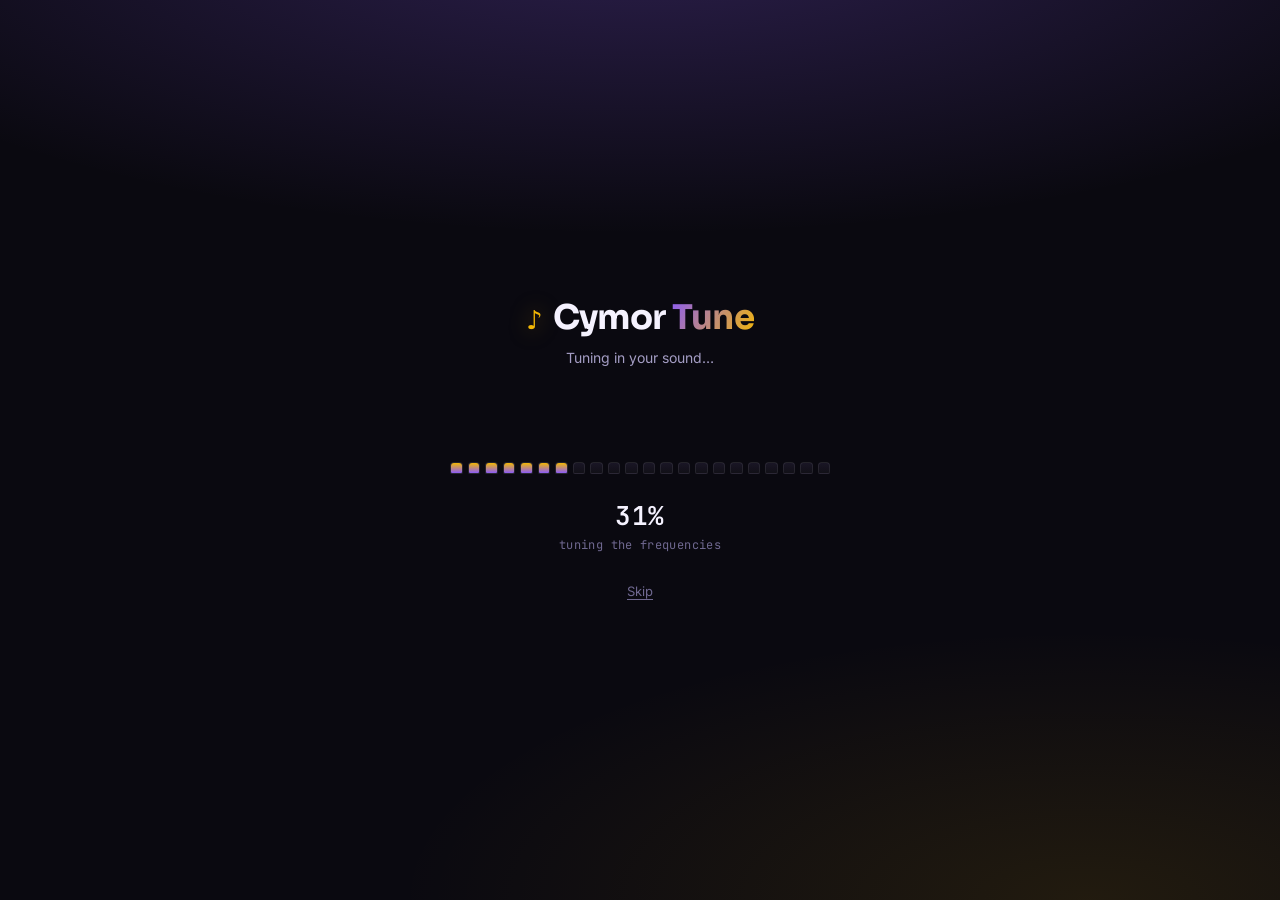
<file: index.html>
<!DOCTYPE html>
<html lang="en">
<head>
<meta charset="UTF-8" />
<meta name="viewport" content="width=device-width, initial-scale=1.0, viewport-fit=cover" />
<title>Cymor Tune</title>
<meta name="description" content="Stream and download music, powered by Cymor Tech Services." />
<meta name="theme-color" content="#0A0910" />
<link rel="manifest" href="manifest.json" />
<link rel="icon" href="data:image/svg+xml,<svg xmlns=%22http://www.w3.org/2000/svg%22 viewBox=%220 0 100 100%22><text y=%22.9em%22 font-size=%2290%22>🎵</text></svg>" />
<link rel="preconnect" href="https://fonts.googleapis.com" />
<link rel="preconnect" href="https://fonts.gstatic.com" crossorigin />
<link href="https://fonts.googleapis.com/css2?family=Sora:wght@500;600;700;800&family=Inter:wght@400;500;600&family=JetBrains+Mono:wght@400;500;600&display=swap" rel="stylesheet" />
<link rel="stylesheet" href="style.css" />
</head>
<body>

<!-- ============================= LANDING / LOADER (5s) ============================= -->
<section id="landing" class="landing">
  <div class="notes-field" id="notesField" aria-hidden="true"></div>

  <div class="landing-content">
    <div class="brand">
      <span class="brand-mark">♪</span>
      <h1 class="brand-name">Cymor <em>Tune</em></h1>
    </div>
    <p class="brand-tagline">Tuning in your sound&hellip;</p>

    <div class="key-loader" id="keyLoader" role="progressbar" aria-valuemin="0" aria-valuemax="100" aria-valuenow="0">
      <div class="keys" id="keysRow"></div>
    </div>

    <div class="loader-readout">
      <span class="loader-percent" id="loaderPercent">00%</span>
      <span class="loader-label" id="loaderLabel">warming up the strings</span>
    </div>

    <button class="skip-btn" id="skipLoader" type="button">Skip</button>
  </div>
</section>

<!-- ============================= APP SHELL ============================= -->
<div id="app" class="app hidden">

  <!-- ---------- HOME ---------- -->
  <section id="view-home" class="view active-view">
    <header class="topbar">
      <div class="topbar-brand">
        <span class="topbar-mark">♪</span>
        <span>Cymor Tune</span>
      </div>
    </header>

    <div class="search-wrap">
      <form id="searchForm" class="search-bar" autocomplete="off">
        <svg class="search-icon" viewBox="0 0 24 24" width="18" height="18" fill="none" stroke="currentColor" stroke-width="2"><circle cx="11" cy="11" r="7"/><line x1="21" y1="21" x2="16.65" y2="16.65"/></svg>
        <input id="searchInput" type="text" placeholder="Search a song, artist, or paste a link…" required />
      </form>
      <div id="suggestBox" class="suggest-box hidden"></div>
    </div>

    <div class="chip-section">
      <div class="chip-section-head">
        <h3>Recent Searches</h3>
        <button id="clearRecentsInline" class="chip-clear-link" type="button">clear</button>
      </div>
      <div id="recentsRow" class="chip-row"></div>
    </div>

    <div class="chip-section">
      <h3>Browse Categories</h3>
      <div id="categoriesRow" class="chip-row"></div>
    </div>

    <div class="results-heading" id="resultsHeading">
      <h3>Results</h3>
    </div>

    <div id="homeContent" class="home-content">
      <div class="empty-state">
        <span class="empty-glyph">♫</span>
        <p>Search any song, artist, or YouTube link — or tap a category to start exploring.</p>
      </div>
    </div>
  </section>

  <!-- ---------- DOWNLOADS ---------- -->
  <section id="view-downloads" class="view">
    <header class="topbar"><div class="topbar-brand"><span>Downloads</span></div></header>
    <div id="downloadsList" class="list-content">
      <div class="empty-state">
        <span class="empty-glyph">⬇</span>
        <p>Nothing downloaded yet. Tracks you save will show up here.</p>
      </div>
    </div>
  </section>

  <!-- ---------- LIBRARY ---------- -->
  <section id="view-library" class="view">
    <header class="topbar"><div class="topbar-brand"><span>Library</span></div></header>
    <div id="libraryList" class="list-content">
      <div class="empty-state">
        <span class="empty-glyph">♥</span>
        <p>Your library is empty. Tap the heart on any track to save it here.</p>
      </div>
    </div>
  </section>

  <!-- ---------- SETTINGS ---------- -->
  <section id="view-settings" class="view">
    <header class="topbar"><div class="topbar-brand"><span>Settings</span></div></header>
    <div class="settings-content">

      <div class="settings-card">
        <h3>Appearance</h3>
        <div class="settings-row">
          <span>Theme</span>
          <div class="theme-toggle" id="themeToggle">
            <button class="theme-opt active" data-theme="dark" type="button">Dark</button>
            <button class="theme-opt" data-theme="light" type="button">Light</button>
          </div>
        </div>
      </div>

      <div class="settings-card">
        <h3>Library &amp; Data</h3>
        <button class="settings-action" id="clearLibraryBtn" type="button">
          <span>Clear Library</span>
          <span class="settings-action-hint">Remove all saved tracks</span>
        </button>
        <button class="settings-action" id="clearDownloadsBtn" type="button">
          <span>Clear Downloads History</span>
          <span class="settings-action-hint">Files stay on device, only the list clears</span>
        </button>
        <button class="settings-action" id="clearRecentsBtn" type="button">
          <span>Clear Recent Searches</span>
          <span class="settings-action-hint">Reset your search history</span>
        </button>
      </div>

      <div class="settings-card">
        <h3>About App</h3>
        <div class="settings-row"><span>App</span><span>Cymor Tune</span></div>
        <div class="settings-row"><span>Version</span><span>v1.0</span></div>
        <p class="about-footnote">Stream and download music, powered by Cymor Tech Services.</p>
      </div>

      <div class="settings-card about-card">
        <h3>Credits</h3>
        <div class="settings-row"><span>Developer</span><span>Legendary Smiley Cymor</span></div>
        <div class="settings-row"><span>Idea by</span><span>Joyce</span></div>
        <p class="about-footnote">Built by Cymor Tech Services &mdash; Nairobi, Kenya.</p>
      </div>

    </div>
  </section>

  <!-- ---------- BOTTOM NAV ---------- -->
  <nav class="bottom-nav">
    <button class="nav-btn active" data-view="home" type="button">
      <svg viewBox="0 0 24 24" width="22" height="22" fill="none" stroke="currentColor" stroke-width="2"><path d="M3 11l9-8 9 8"/><path d="M5 10v10h14V10"/></svg>
      <span>Home</span>
    </button>
    <button class="nav-btn" data-view="downloads" type="button">
      <svg viewBox="0 0 24 24" width="22" height="22" fill="none" stroke="currentColor" stroke-width="2"><path d="M12 3v12"/><path d="M7 11l5 5 5-5"/><path d="M5 21h14"/></svg>
      <span>Downloads</span>
    </button>
    <button class="nav-btn" data-view="library" type="button">
      <svg viewBox="0 0 24 24" width="22" height="22" fill="none" stroke="currentColor" stroke-width="2"><rect x="3" y="4" width="4" height="16"/><rect x="10" y="8" width="4" height="12"/><rect x="17" y="2" width="4" height="18"/></svg>
      <span>Library</span>
    </button>
    <button class="nav-btn" data-view="settings" type="button">
      <svg viewBox="0 0 24 24" width="22" height="22" fill="none" stroke="currentColor" stroke-width="2"><circle cx="12" cy="12" r="3"/><path d="M19.4 15a1.65 1.65 0 00.33 1.82l.06.06a2 2 0 11-2.83 2.83l-.06-.06a1.65 1.65 0 00-1.82-.33 1.65 1.65 0 00-1 1.51V21a2 2 0 01-4 0v-.09A1.65 1.65 0 009 19.4a1.65 1.65 0 00-1.82.33l-.06.06a2 2 0 11-2.83-2.83l.06-.06A1.65 1.65 0 004.6 15a1.65 1.65 0 00-1.51-1H3a2 2 0 010-4h.09A1.65 1.65 0 004.6 9a1.65 1.65 0 00-.33-1.82l-.06-.06a2 2 0 112.83-2.83l.06.06A1.65 1.65 0 009 4.6a1.65 1.65 0 001-1.51V3a2 2 0 014 0v.09a1.65 1.65 0 001 1.51 1.65 1.65 0 001.82-.33l.06-.06a2 2 0 112.83 2.83l-.06.06A1.65 1.65 0 0019.4 9a1.65 1.65 0 001.51 1H21a2 2 0 010 4h-.09a1.65 1.65 0 00-1.51 1z"/></svg>
      <span>Settings</span>
    </button>
  </nav>
</div>

<!-- ============================= OVERLAY (search / resolve / download progress) ============================= -->
<div id="overlay" class="overlay hidden">
  <div class="overlay-card">
    <div class="mini-eq" id="miniEq"></div>
    <p class="overlay-text" id="overlayText">Searching&hellip;</p>
  </div>
</div>

<!-- ============================= TOAST ============================= -->
<div id="toast" class="toast hidden"></div>

<!-- ============================= AUDIO PLAYER (Spotify-style) ============================= -->
<div id="audioPlayer" class="audio-player hidden">
  <div class="audio-player-backdrop" id="audioPlayerBackdrop"></div>
  <div class="audio-player-content">
    <div class="audio-player-topbar">
      <button id="audioPlayerClose" class="icon-btn" aria-label="Minimize player">
        <svg viewBox="0 0 24 24" width="22" height="22" fill="none" stroke="currentColor" stroke-width="2"><path d="M6 9l6 6 6-6"/></svg>
      </button>
      <span class="audio-player-label">Now Playing</span>
      <span style="width:22px"></span>
    </div>

    <div class="audio-player-art-wrap">
      <img id="audioPlayerArt" class="audio-player-art" alt="" />
    </div>

    <div class="audio-player-meta">
      <p id="audioPlayerTitle" class="audio-player-title">&nbsp;</p>
      <p id="audioPlayerChannel" class="audio-player-channel">&nbsp;</p>
    </div>

    <div class="audio-player-progress">
      <input id="audioSeek" class="seek-slider" type="range" min="0" max="100" value="0" />
      <div class="audio-player-times">
        <span id="audioCurrentTime">0:00</span>
        <span id="audioDuration">0:00</span>
      </div>
    </div>

    <div class="audio-player-controls">
      <button id="audioSkipBack" class="icon-btn" aria-label="Back 10 seconds">
        <svg viewBox="0 0 24 24" width="24" height="24" fill="none" stroke="currentColor" stroke-width="2"><path d="M1 4v6h6"/><path d="M3.51 15a9 9 0 102.13-9.36L1 10"/></svg>
      </button>
      <button id="audioPlayPause" class="play-circle" aria-label="Play or pause">
        <svg id="playIcon" viewBox="0 0 24 24" width="28" height="28" fill="currentColor"><path d="M8 5v14l11-7z"/></svg>
        <svg id="pauseIcon" viewBox="0 0 24 24" width="28" height="28" fill="currentColor" class="hidden"><rect x="6" y="5" width="4" height="14"/><rect x="14" y="5" width="4" height="14"/></svg>
      </button>
      <button id="audioSkipFwd" class="icon-btn" aria-label="Forward 10 seconds">
        <svg viewBox="0 0 24 24" width="24" height="24" fill="none" stroke="currentColor" stroke-width="2"><path d="M23 4v6h-6"/><path d="M20.49 15a9 9 0 11-2.12-9.36L23 10"/></svg>
      </button>
    </div>

    <button id="audioDownloadBtn" class="download-cta">
      <svg viewBox="0 0 24 24" width="18" height="18" fill="none" stroke="currentColor" stroke-width="2"><path d="M12 3v12"/><path d="M7 11l5 5 5-5"/><path d="M5 21h14"/></svg>
      Download MP3
    </button>

    <audio id="audioEl" preload="metadata"></audio>
  </div>
</div>

<!-- ============================= VIDEO PLAYER (YouTube-style) ============================= -->
<div id="videoPlayer" class="video-player hidden">
  <div class="video-player-topbar">
    <button id="videoPlayerClose" class="icon-btn light" aria-label="Close video">
      <svg viewBox="0 0 24 24" width="24" height="24" fill="none" stroke="currentColor" stroke-width="2"><path d="M18 6L6 18"/><path d="M6 6l12 12"/></svg>
    </button>
    <span id="videoPlayerTitle" class="video-player-title">&nbsp;</span>
    <button id="videoFullscreenBtn" class="icon-btn light" aria-label="Fullscreen">
      <svg viewBox="0 0 24 24" width="20" height="20" fill="none" stroke="currentColor" stroke-width="2"><path d="M8 3H5a2 2 0 00-2 2v3"/><path d="M21 8V5a2 2 0 00-2-2h-3"/><path d="M3 16v3a2 2 0 002 2h3"/><path d="M16 21h3a2 2 0 002-2v-3"/></svg>
    </button>
  </div>
  <div class="video-player-stage">
    <video id="videoEl" controls playsinline></video>
  </div>
  <button id="videoDownloadBtn" class="download-cta video-download-cta">
    <svg viewBox="0 0 24 24" width="18" height="18" fill="none" stroke="currentColor" stroke-width="2"><path d="M12 3v12"/><path d="M7 11l5 5 5-5"/><path d="M5 21h14"/></svg>
    Download MP4
  </button>
</div>

<script src="app.js"></script>
</body>
</html>
</file>
<file: style.css>
/* =========================================================================
   CYMOR TUNE — Design tokens
   Palette: near-black indigo void, violet primary, gold signature accent,
   cyan reserved for "live/streaming" pulses only.
   Type: Sora (display) / Inter (body) / JetBrains Mono (readouts, tags)
   ========================================================================= */

:root {
  --void: #0a0910;
  --void-2: #100e1a;
  --surface: rgba(30, 26, 46, 0.55);
  --surface-solid: #1a1626;
  --border-soft: rgba(255, 255, 255, 0.08);

  --violet: #8b5cf6;
  --violet-deep: #5b21b6;
  --gold: #f2b705;
  --cyan: #2dd4bf;
  --danger: #ff5c7a;

  --text: #f5f2ff;
  --text-dim: #a49dc4;
  --text-faint: #6f6890;

  --radius-lg: 22px;
  --radius-md: 14px;
  --radius-sm: 9px;

  --font-display: 'Sora', system-ui, sans-serif;
  --font-body: 'Inter', system-ui, sans-serif;
  --font-mono: 'JetBrains Mono', monospace;
}

[data-theme="light"] {
  --void: #f5f3fa;
  --void-2: #eeebf5;
  --surface: rgba(255, 255, 255, 0.65);
  --surface-solid: #ffffff;
  --border-soft: rgba(20, 10, 40, 0.09);

  --text: #201c2e;
  --text-dim: #5b5476;
  --text-faint: #8b84a8;
}

* { box-sizing: border-box; margin: 0; padding: 0; }

html, body {
  height: 100%;
  background: var(--void);
  color: var(--text);
  font-family: var(--font-body);
  -webkit-tap-highlight-color: transparent;
  overscroll-behavior: none;
  transition: background 0.3s ease, color 0.3s ease;
}

button, input, select { font-family: inherit; }
button { cursor: pointer; background: none; border: none; color: inherit; }
ul { list-style: none; }
img { display: block; max-width: 100%; }

@media (prefers-reduced-motion: reduce) {
  *, *::before, *::after { animation-duration: 0.001ms !important; animation-iteration-count: 1 !important; transition-duration: 0.001ms !important; }
}

.hidden { display: none !important; }

/* =========================================================================
   LANDING / LOADER (5s)
   ========================================================================= */

.landing {
  position: fixed;
  inset: 0;
  background:
    radial-gradient(ellipse 120% 60% at 50% -10%, rgba(139, 92, 246, 0.28), transparent 60%),
    radial-gradient(ellipse 90% 50% at 85% 100%, rgba(242, 183, 5, 0.10), transparent 60%),
    var(--void);
  overflow: hidden;
  z-index: 100;
  display: flex;
  align-items: center;
  justify-content: center;
}

.notes-field { position: absolute; inset: 0; pointer-events: none; overflow: hidden; }

.falling-note {
  position: absolute;
  top: -10%;
  color: var(--violet);
  opacity: 0.35;
  animation: fall linear infinite;
  will-change: transform;
}

@keyframes fall {
  0%   { transform: translateY(-10vh) translateX(0) rotate(0deg); }
  100% { transform: translateY(115vh) translateX(var(--drift, 20px)) rotate(30deg); }
}

.landing-content {
  position: relative;
  z-index: 1;
  width: min(88vw, 380px);
  display: flex;
  flex-direction: column;
  align-items: center;
  text-align: center;
  gap: 24px;
}

.brand { display: flex; align-items: baseline; gap: 10px; }
.brand-mark { font-size: 26px; color: var(--gold); filter: drop-shadow(0 0 10px rgba(242, 183, 5, 0.5)); }
.brand-name { font-family: var(--font-display); font-weight: 700; font-size: 34px; letter-spacing: -0.02em; }
.brand-name em {
  font-style: normal;
  background: linear-gradient(120deg, var(--violet), var(--gold));
  -webkit-background-clip: text; background-clip: text; color: transparent;
}
.brand-tagline { color: var(--text-dim); font-size: 14px; margin-top: -14px; }

.key-loader { width: 100%; height: 84px; display: flex; align-items: flex-end; }
.keys { display: flex; align-items: flex-end; gap: 5px; width: 100%; height: 100%; }
.key {
  flex: 1; min-width: 6px;
  border-radius: 4px 4px 2px 2px;
  background: linear-gradient(180deg, var(--surface-solid), rgba(255,255,255,0.03));
  border: 1px solid var(--border-soft);
  height: 14%;
  position: relative; overflow: hidden;
  transition: height 0.25s cubic-bezier(.4,0,.2,1);
}
.key::after {
  content: ''; position: absolute; inset: 0;
  background: linear-gradient(180deg, var(--gold), var(--violet));
  transform: scaleY(0); transform-origin: bottom;
  transition: transform 0.25s cubic-bezier(.4,0,.2,1);
}
.key.filled::after { transform: scaleY(1); }
.key.bounce { animation: keyBounce 0.7s ease-in-out infinite; }
@keyframes keyBounce {
  0%, 100% { height: var(--base-h, 20%); }
  50% { height: var(--peak-h, 60%); }
}

.loader-readout { display: flex; flex-direction: column; align-items: center; gap: 4px; }
.loader-percent { font-family: var(--font-mono); font-size: 26px; font-weight: 600; letter-spacing: 0.02em; }
.loader-label { font-family: var(--font-mono); font-size: 12px; color: var(--text-faint); text-transform: lowercase; letter-spacing: 0.03em; }

.skip-btn { font-size: 13px; color: var(--text-faint); text-decoration: underline; text-underline-offset: 3px; padding: 6px 10px; }
.skip-btn:active { color: var(--text-dim); }

/* =========================================================================
   APP SHELL
   ========================================================================= */

.app {
  min-height: 100vh;
  max-width: 480px;
  margin: 0 auto;
  position: relative;
  padding-bottom: 84px;
  background:
    radial-gradient(ellipse 100% 40% at 50% 0%, rgba(139, 92, 246, 0.14), transparent 60%),
    var(--void);
}

.view { display: none; min-height: 100vh; padding-bottom: 12px; }
.view.active-view { display: block; }

.topbar {
  position: sticky; top: 0; z-index: 10;
  padding: 18px 20px 12px;
  background: linear-gradient(180deg, var(--void), transparent 100%);
  backdrop-filter: blur(10px);
  border-bottom: 1px solid var(--border-soft);
}
.topbar-brand { display: flex; align-items: center; gap: 8px; font-family: var(--font-display); font-weight: 700; font-size: 20px; }
.topbar-mark { color: var(--gold); }

/* --- search --- */
.search-wrap { padding: 16px 20px 4px; position: relative; }
.search-bar {
  display: flex; align-items: center; gap: 10px;
  background: var(--surface);
  border: 1px solid var(--border-soft);
  border-radius: var(--radius-md);
  padding: 12px 14px;
  backdrop-filter: blur(8px);
}
.search-icon { color: var(--text-faint); flex-shrink: 0; }
.search-bar input { flex: 1; background: none; border: none; outline: none; color: var(--text); font-size: 15px; }
.search-bar input::placeholder { color: var(--text-faint); }

/* --- smart search suggestions --- */
.suggest-box {
  position: absolute;
  left: 20px; right: 20px; top: calc(100% - 2px);
  background: var(--surface-solid);
  border: 1px solid var(--border-soft);
  border-radius: var(--radius-md);
  overflow: hidden;
  z-index: 40;
  box-shadow: 0 16px 40px rgba(0,0,0,0.35);
}
.suggest-item {
  display: flex; align-items: center; gap: 10px;
  padding: 11px 14px;
  font-size: 13.5px;
  color: var(--text-dim);
  border-bottom: 1px solid var(--border-soft);
}
.suggest-item:last-child { border-bottom: none; }
.suggest-item:active { background: rgba(139,92,246,0.12); color: var(--text); }
.suggest-item svg { flex-shrink: 0; color: var(--text-faint); }
.suggest-item mark { background: none; color: var(--gold); font-weight: 600; }

/* --- chip sections (recents / categories) --- */
.chip-section { padding: 14px 20px 2px; }
.chip-section-head { display: flex; align-items: center; justify-content: space-between; margin-bottom: 8px; }
.chip-section h3 {
  font-family: var(--font-display); font-size: 12.5px; font-weight: 600;
  color: var(--text-faint); text-transform: uppercase; letter-spacing: 0.06em;
  margin-bottom: 8px;
}
.chip-section-head h3 { margin-bottom: 0; }
.chip-clear-link { font-size: 11px; color: var(--text-faint); text-decoration: underline; text-underline-offset: 2px; }

.chip-row {
  display: flex; gap: 8px; overflow-x: auto;
  padding-bottom: 4px;
  scrollbar-width: none;
}
.chip-row::-webkit-scrollbar { display: none; }

.chip {
  flex-shrink: 0;
  display: flex; align-items: center; gap: 6px;
  padding: 8px 14px;
  border-radius: 999px;
  background: var(--surface);
  border: 1px solid var(--border-soft);
  font-size: 12.5px;
  color: var(--text-dim);
  white-space: nowrap;
  backdrop-filter: blur(6px);
}
.chip:active { background: rgba(139,92,246,0.16); }
.chip.category { border-color: rgba(139,92,246,0.25); }
.chip.recent { padding-right: 8px; }
.chip-remove { color: var(--text-faint); font-size: 13px; padding: 0 2px; }

.results-heading { padding: 18px 20px 4px; }
.results-heading h3 {
  font-family: var(--font-display); font-size: 12.5px; font-weight: 600;
  color: var(--text-faint); text-transform: uppercase; letter-spacing: 0.06em;
}

.home-content, .list-content { padding: 10px 20px 20px; }

/* --- empty states --- */
.empty-state {
  display: flex; flex-direction: column; align-items: center; gap: 12px;
  text-align: center; padding: 50px 24px; color: var(--text-faint);
}
.empty-glyph { font-size: 32px; color: var(--violet); opacity: 0.6; }
.empty-state p { font-size: 14px; max-width: 260px; line-height: 1.5; }

/* --- track card (roomier, two-row layout) --- */
.track-card {
  background: var(--surface);
  border: 1px solid var(--border-soft);
  border-radius: var(--radius-md);
  margin-bottom: 14px;
  padding: 14px;
  backdrop-filter: blur(8px);
}
.track-top { display: flex; gap: 12px; align-items: flex-start; }
.track-thumb {
  width: 64px; height: 64px; border-radius: var(--radius-sm);
  object-fit: cover; background: var(--surface-solid); flex-shrink: 0;
}
.track-body { flex: 1; min-width: 0; padding-top: 2px; }
.track-title {
  font-size: 14px; font-weight: 600; line-height: 1.35;
  display: -webkit-box; -webkit-line-clamp: 2; -webkit-box-orient: vertical; overflow: hidden;
}
.track-sub { font-size: 12px; color: var(--text-faint); margin-top: 4px; white-space: nowrap; overflow: hidden; text-overflow: ellipsis; }

.heart-btn {
  flex-shrink: 0;
  font-size: 18px;
  color: var(--text-faint);
  padding: 6px;
  border-radius: 999px;
}
.heart-btn.active { color: var(--gold); }
.heart-btn:active { background: rgba(255,255,255,0.06); }

.track-actions {
  display: flex; align-items: center; gap: 8px;
  margin-top: 14px;
  padding-top: 12px;
  border-top: 1px solid var(--border-soft);
  flex-wrap: wrap;
}

.action-btn {
  font-family: var(--font-mono);
  font-size: 11.5px;
  padding: 8px 12px;
  border-radius: var(--radius-sm);
  border: 1px solid var(--border-soft);
  color: var(--text-dim);
  display: flex; align-items: center; gap: 5px;
}
.action-btn:active { background: rgba(255,255,255,0.06); }
.action-btn.primary {
  background: linear-gradient(120deg, var(--violet), var(--violet-deep));
  border-color: transparent;
  color: #fff;
}

.play-menu-wrap { position: relative; }
.action-dropdown {
  position: absolute; top: calc(100% + 6px); left: 0;
  background: var(--surface-solid);
  border: 1px solid var(--border-soft);
  border-radius: var(--radius-sm);
  padding: 6px;
  display: flex; flex-direction: column; gap: 2px;
  z-index: 20; min-width: 160px;
  box-shadow: 0 12px 30px rgba(0,0,0,0.4);
}
.action-dropdown button {
  font-family: var(--font-mono); font-size: 12px;
  padding: 9px 10px; border-radius: 6px; text-align: left;
  color: var(--text-dim);
  display: flex; align-items: center; gap: 8px;
}
.action-dropdown button:active { background: rgba(139,92,246,0.18); color: var(--text); }

/* =========================================================================
   BOTTOM NAV
   ========================================================================= */

.bottom-nav {
  position: fixed; bottom: 0; left: 50%; transform: translateX(-50%);
  width: 100%; max-width: 480px;
  display: flex; justify-content: space-around;
  padding: 10px 8px calc(10px + env(safe-area-inset-bottom));
  background: rgba(16, 14, 26, 0.9);
  backdrop-filter: blur(14px);
  border-top: 1px solid var(--border-soft);
  z-index: 50;
}
[data-theme="light"] .bottom-nav { background: rgba(255,255,255,0.85); }

.nav-btn {
  display: flex; flex-direction: column; align-items: center; gap: 3px;
  color: var(--text-faint); font-size: 10.5px;
  padding: 4px 10px; border-radius: var(--radius-sm);
  transition: color 0.2s ease;
}
.nav-btn.active { color: var(--gold); }
.nav-btn.active svg { filter: drop-shadow(0 0 6px rgba(242,183,5,0.4)); }

/* =========================================================================
   SETTINGS
   ========================================================================= */

.settings-content { padding: 16px 20px 20px; display: flex; flex-direction: column; gap: 14px; }
.settings-card {
  background: var(--surface);
  border: 1px solid var(--border-soft);
  border-radius: var(--radius-md);
  padding: 16px;
  backdrop-filter: blur(8px);
}
.settings-card h3 {
  font-family: var(--font-display); font-size: 14px; color: var(--text-dim);
  margin-bottom: 10px; text-transform: uppercase; letter-spacing: 0.06em;
}
.settings-row {
  display: flex; justify-content: space-between; align-items: center;
  padding: 10px 0; border-bottom: 1px solid var(--border-soft); font-size: 14px;
}
.settings-row:last-of-type { border-bottom: none; }
.settings-row span:first-child { color: var(--text-dim); }
.about-card .settings-row span:last-child { font-weight: 500; }
.about-footnote { margin-top: 10px; font-size: 11px; color: var(--text-faint); }

.theme-toggle { display: flex; background: var(--surface-solid); border: 1px solid var(--border-soft); border-radius: 999px; padding: 3px; gap: 2px; }
.theme-opt { font-size: 12px; padding: 6px 14px; border-radius: 999px; color: var(--text-faint); }
.theme-opt.active { background: linear-gradient(120deg, var(--violet), var(--gold)); color: #0a0910; font-weight: 600; }

.settings-action {
  width: 100%;
  display: flex; flex-direction: column; align-items: flex-start; gap: 2px;
  padding: 12px 4px; border-bottom: 1px solid var(--border-soft);
  text-align: left;
}
.settings-action:last-child { border-bottom: none; }
.settings-action:active { background: rgba(255,92,122,0.06); }
.settings-action span:first-child { font-size: 14px; color: var(--danger); font-weight: 500; }
.settings-action-hint { font-size: 11px; color: var(--text-faint); }

/* =========================================================================
   OVERLAY (search / resolve / download loading)
   ========================================================================= */

.overlay {
  position: fixed; inset: 0;
  background: rgba(6, 5, 10, 0.72);
  backdrop-filter: blur(6px);
  z-index: 200;
  display: flex; align-items: center; justify-content: center;
}
.overlay-card {
  background: var(--surface-solid);
  border: 1px solid var(--border-soft);
  border-radius: var(--radius-lg);
  padding: 30px 34px;
  display: flex; flex-direction: column; align-items: center; gap: 16px;
  box-shadow: 0 20px 60px rgba(0,0,0,0.5);
}
.mini-eq { display: flex; align-items: flex-end; gap: 4px; height: 32px; }
.mini-eq span { width: 5px; border-radius: 3px; background: linear-gradient(180deg, var(--gold), var(--violet)); animation: miniBounce 0.9s ease-in-out infinite; }
.mini-eq span:nth-child(1) { animation-delay: 0s; }
.mini-eq span:nth-child(2) { animation-delay: 0.12s; }
.mini-eq span:nth-child(3) { animation-delay: 0.24s; }
.mini-eq span:nth-child(4) { animation-delay: 0.36s; }
.mini-eq span:nth-child(5) { animation-delay: 0.48s; }
@keyframes miniBounce { 0%, 100% { height: 8px; } 50% { height: 30px; } }
.overlay-text { font-family: var(--font-mono); font-size: 13px; color: var(--text-dim); text-align: center; }

/* =========================================================================
   TOAST
   ========================================================================= */

.toast {
  position: fixed; bottom: 96px; left: 50%; transform: translateX(-50%);
  background: var(--surface-solid); border: 1px solid var(--border-soft);
  color: var(--text); padding: 10px 18px; border-radius: 999px;
  font-size: 13px; z-index: 300;
  box-shadow: 0 10px 30px rgba(0,0,0,0.4);
  animation: toastIn 0.25s ease-out;
  max-width: 85%; text-align: center;
}
@keyframes toastIn { from { opacity: 0; transform: translate(-50%, 8px); } to { opacity: 1; transform: translate(-50%, 0); } }

/* =========================================================================
   AUDIO PLAYER — Spotify-style near-fullscreen sheet
   ========================================================================= */

.audio-player {
  position: fixed; inset: 0; z-index: 400;
  display: flex; align-items: flex-end; justify-content: center;
}
.audio-player-backdrop {
  position: absolute; inset: 0;
  background-size: cover; background-position: center;
  filter: blur(40px) brightness(0.4);
  transform: scale(1.2);
}
.audio-player-content {
  position: relative; z-index: 1;
  width: 100%; max-width: 480px;
  height: 92vh;
  background: linear-gradient(180deg, rgba(10,9,16,0.55), rgba(10,9,16,0.96) 30%, var(--void-2));
  border-radius: 26px 26px 0 0;
  padding: 16px 26px calc(28px + env(safe-area-inset-bottom));
  display: flex; flex-direction: column;
  box-shadow: 0 -20px 60px rgba(0,0,0,0.6);
}
.audio-player-topbar { display: flex; align-items: center; justify-content: space-between; }
.audio-player-label { font-family: var(--font-mono); font-size: 11px; color: var(--text-faint); text-transform: uppercase; letter-spacing: 0.08em; }
.icon-btn { color: var(--text); padding: 6px; border-radius: 999px; }
.icon-btn:active { background: rgba(255,255,255,0.08); }
.icon-btn.light { color: #fff; }

.audio-player-art-wrap { flex: 1; display: flex; align-items: center; justify-content: center; min-height: 0; padding: 20px 0; }
.audio-player-art {
  width: min(78vw, 300px); height: min(78vw, 300px);
  border-radius: 18px; object-fit: cover;
  box-shadow: 0 25px 60px rgba(0,0,0,0.55), 0 0 0 1px rgba(255,255,255,0.06);
}

.audio-player-meta { text-align: center; margin-bottom: 18px; }
.audio-player-title { font-family: var(--font-display); font-size: 18px; font-weight: 700; margin-bottom: 4px; }
.audio-player-channel { font-size: 13px; color: var(--text-dim); }

.audio-player-progress { margin-bottom: 8px; }
.seek-slider {
  width: 100%; height: 4px; border-radius: 4px;
  appearance: none; -webkit-appearance: none;
  background: linear-gradient(90deg, var(--gold) 0%, var(--violet) var(--seek-pct, 0%), rgba(255,255,255,0.15) var(--seek-pct, 0%));
  outline: none; cursor: pointer;
}
.seek-slider::-webkit-slider-thumb {
  appearance: none; -webkit-appearance: none;
  width: 13px; height: 13px; border-radius: 50%;
  background: #fff; box-shadow: 0 2px 6px rgba(0,0,0,0.4);
}
.seek-slider::-moz-range-thumb { width: 13px; height: 13px; border-radius: 50%; background: #fff; border: none; }
.audio-player-times { display: flex; justify-content: space-between; font-family: var(--font-mono); font-size: 11px; color: var(--text-faint); margin-top: 6px; }

.audio-player-controls { display: flex; align-items: center; justify-content: center; gap: 28px; margin: 14px 0 20px; }
.play-circle {
  width: 66px; height: 66px; border-radius: 50%;
  display: flex; align-items: center; justify-content: center;
  background: linear-gradient(135deg, var(--gold), var(--violet));
  color: #0a0910;
  box-shadow: 0 12px 30px rgba(139,92,246,0.35);
}
.play-circle:active { transform: scale(0.96); }
.play-circle svg { transform: translateX(1px); }

.download-cta {
  display: flex; align-items: center; justify-content: center; gap: 8px;
  padding: 13px; border-radius: var(--radius-md);
  background: var(--surface-solid); border: 1px solid var(--border-soft);
  color: var(--text); font-size: 13.5px; font-weight: 500;
}
.download-cta:active { background: rgba(255,255,255,0.06); }

/* =========================================================================
   VIDEO PLAYER — YouTube-style
   ========================================================================= */

.video-player {
  position: fixed; inset: 0; z-index: 400;
  background: #000;
  display: flex; flex-direction: column;
}
.video-player-topbar {
  display: flex; align-items: center; justify-content: space-between;
  padding: 14px 12px calc(10px + env(safe-area-inset-top));
  background: linear-gradient(180deg, rgba(0,0,0,0.7), transparent);
}
.video-player-title {
  flex: 1; color: #fff; font-size: 13.5px; font-weight: 500;
  text-align: center; margin: 0 8px;
  white-space: nowrap; overflow: hidden; text-overflow: ellipsis;
}
.video-player-stage { flex: 1; display: flex; align-items: center; justify-content: center; min-height: 0; }
#videoEl { width: 100%; max-height: 100%; background: #000; }

.video-download-cta {
  margin: 14px 20px calc(20px + env(safe-area-inset-bottom));
  background: var(--surface-solid); color: #fff; border-color: rgba(255,255,255,0.15);
}

/* =========================================================================
   RESPONSIVE
   ========================================================================= */

@media (min-width: 481px) {
  body { background: var(--void-2); }
  .app { box-shadow: 0 0 80px rgba(0,0,0,0.6); }
}
</file>
